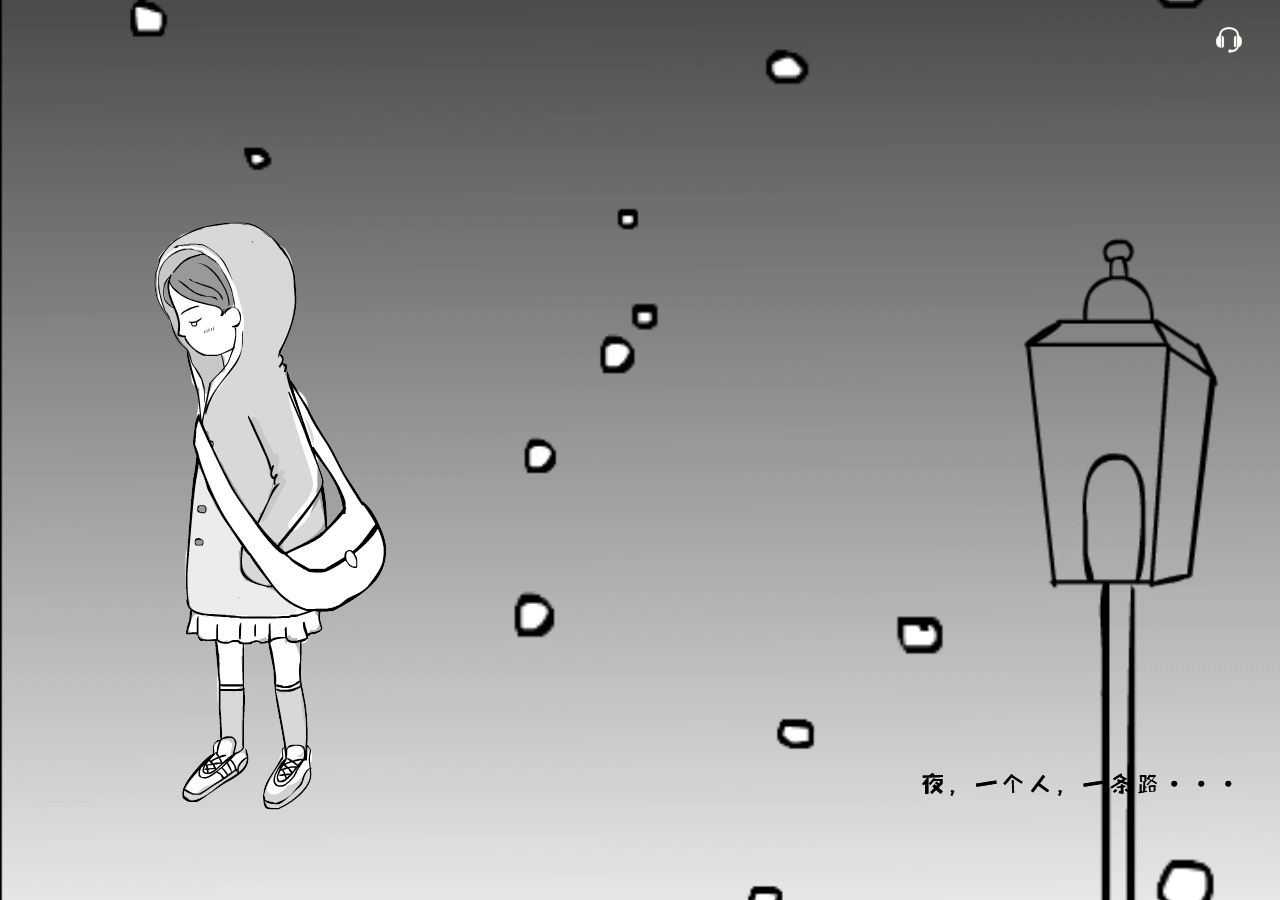
<file: index.html>
<!DOCTYPE html>
<html lang="en">
<head>
    <meta charset="UTF-8">
    <meta name="viewport" content="width=device-width, initial-scale=1.0, maximum-scale=1.0,minimum-scale=1.0, user-scalable=no" />
    <meta name="format-detection" content="telephone=no" />
    <meta name="screen-orientation" content="portrait">
    <meta name="x5-orientation" content="portrait">
    <title>海报</title>
    <link rel="stylesheet" href="css/swiper.min.css">
    <link rel="stylesheet" href="css/animate.min.css">
    <script type="text/javascript" src="js/swiper.min.js"></script>
    <script type="text/javascript" src="js/swiper.animate.min.js"></script>
    <link rel="stylesheet" href="css/index.css">
</head>

<body>
    <!--预加载-->
    <div id="loading-mask"></div>
    <div class="load4" id="loading">
        <div class="loader">Loading...</div>
    </div>
    <!--预加载-->
    <!--音乐-->
    <audio src="images/music.mp3" controls="controls" loop="loop" preload id="music1" autoplay="autoplay" hidden></audio>
    <div class="music-icon rotate"></div>
    <!--音乐-->
    <div class="swiper-container">
        <div class="swiper-wrapper">
            <div class="swiper-slide page1">
                <img src="images/snow1.png" class="ani page1-snow1 infinite" swiper-animate-effect="snowDown1" swiper-animate-delay="0.2s" swiper-animate-duration="3s" alt="">
                <img src="images/snow2.png" class="ani page1-snow2 infinite" swiper-animate-effect="snowDown1" swiper-animate-delay="0.5s" swiper-animate-duration="3.8s" alt="">
                <img src="images/snow3.png" class="ani page1-snow3 infinite" swiper-animate-effect="snowDown1" swiper-animate-delay="1.1s" swiper-animate-duration="4.8s" alt="">
                <img src="images/figure1.png" class="ani page1-man" swiper-animate-effect="fadeIn" swiper-animate-delay="0.6s" swiper-animate-duration="1.5s" alt="">
                <img src="images/page1-txt.png" class="ani page1-txt" swiper-animate-effect="fadeInRight" swiper-animate-delay="1.8s" swiper-animate-duration="1.2s" alt="">
            </div>
            <div class="swiper-slide page2">
                <img src="images/page2-bg2.png" class="page2-innerbg ani infinite" swiper-animate-effect="lightFlash" swiper-animate-delay="1.8s" swiper-animate-duration="0.5s" alt="">
                <img src="images/page2-green.png" class="page2-light1 ani infinite" alt="" swiper-animate-effect="lightFlash" swiper-animate-delay="1s" swiper-animate-duration="1s">
                <img src="images/page2-yellow.png" class="page2-light2 ani infinite" alt="" swiper-animate-effect="lightFlash" swiper-animate-delay="2s" swiper-animate-duration="1.5s">
                <img src="images/page2-light.png" class="page2-houselight ani" alt="" swiper-animate-effect="fadeIn" swiper-animate-delay="2s" swiper-animate-duration="1.8s">
                <img src="images/figure2.png" class="page2-man ani" alt="" swiper-animate-effect="fadeIn" swiper-animate-delay="0.8s" swiper-animate-duration="1.3s">
                <img src="images/page2-txt.png" class="page2-txt ani" swiper-animate-effect="fadeInUp" swiper-animate-delay="2s" swiper-animate-duration="1.2s" alt="">
            </div>
            <div class="swiper-slide page3">
                <img src="images/page3-state.png" class="ani page3-state" swiper-animate-effect="zoomIn" swiper-animate-duration="1.2s" swiper-animate-delay=".2s" />
                <img src="images/figure3.png" class="ani page3-man" swiper-animate-effect="fadeIn" swiper-animate-duration="1.8s" swiper-animate-delay="1.2s" />
                <img src="images/page3-txt.png" class="ani page3-txt" swiper-animate-effect="fadeInUp" swiper-animate-duration="3.5s" swiper-animate-delay="1s" />
            </div>
            <div class="swiper-slide page4">
                <img src="images/page4-yellow.png" class="page4-light ani infinite" alt="" swiper-animate-effect="lightFlash" swiper-animate-delay="2.2s" swiper-animate-duration="1.8s">
                <img src="images/page4-state.png" class="ani page4-state" swiper-animate-effect="zoomIn" swiper-animate-duration="0.7s" swiper-animate-delay="0.2s" />
                <img src="images/figure4.png" class="ani page4-man" swiper-animate-effect="fadeIn" swiper-animate-duration="1.2s" swiper-animate-delay="1.2s" />
                <img src="images/page4-txt.png" class="ani page4-txt" swiper-animate-effect="fadeInRight" swiper-animate-duration="1s" swiper-animate-delay="2.0s" />
                <img src="images/page4-flower.png" class="ani page4-flower1 infinite" swiper-animate-effect="flowerDown" swiper-animate-duration="3.7s" swiper-animate-delay="2.5s" />
                <img src="images/page4-flower.png" class="ani page4-flower2 infinite" swiper-animate-effect="flowerDown2" swiper-animate-duration="4.2s" swiper-animate-delay="2.5s" />
                <img src="images/page4-flower2.png" class="ani page4-flower3" swiper-animate-effect="zoomInUp" swiper-animate-duration="1.4s" swiper-animate-delay="3.6s" />
            </div>
            <div class="swiper-slide page5">
                <img src="images/figure5.png" class="page5-man ani" swiper-animate-effect="fadeIn" swiper-animate-delay="0.2s" swiper-animate-duration="1.5s" alt="">
                <img src="images/page5-txt.png" class="page5-txt ani" swiper-animate-effect="fadeInLeft" swiper-animate-delay="1.2s" swiper-animate-duration="2s" alt="">
                <img src="images/page5-time.png" class="page5-time ani" swiper-animate-effect="zoomIn" swiper-animate-delay="3s" swiper-animate-duration="2s" alt="">
            </div>
            <div class="swiper-slide page6">
                <img src="images/page6-light.png" class="page6-light ani" swiper-animate-effect="fadeIn" swiper-animate-delay="1.2s" swiper-animate-duration="1.5s" alt="">
                <img src="images/page6-desk.png" class="page6-desk ani" swiper-animate-effect="fadeInUp" swiper-animate-delay="0.2s" swiper-animate-duration="1s" alt="">
                <img src="images/figure6.png" class="page6-man ani" swiper-animate-effect="fadeIn" swiper-animate-delay="2s" swiper-animate-duration="1.5s" alt="">
                <img src="images/page6-circle.png" class="page6-circle ani" swiper-animate-effect="zoomIn" swiper-animate-delay="3s" swiper-animate-duration="0.4s" alt="">
                <img src="images/page6-txt.png" class="page6-txt ani" swiper-animate-effect="fadeInLeft" swiper-animate-delay="3.5s" swiper-animate-duration="0.6s" alt="">
            </div>
            <div class="swiper-slide page7">
                <img src="images/figure7.png" class="page7-man ani" swiper-animate-effect="fadeInUp" swiper-animate-delay=".2s" swiper-animate-duration="1.5s" alt="">
                <img src="images/page7-txt.png" class="page7-txt ani" swiper-animate-effect="fadeInDown" swiper-animate-delay="1.7s" swiper-animate-duration="1.3s" alt="">
            </div>
            <div class="swiper-slide page8">
                <div class="ani page8-bg" swiper-animate-effect="zoomin2" swiper-animate-duration="2s" swiper-animate-delay="2s"><img src="images/page8-bg.jpg" /></div>
                <img src="images/window1.png" class="window ani" swiper-animate-effect="zoomin2" swiper-animate-duration="2s" swiper-animate-delay="2s" />
                <div class="ani page8-bg2" swiper-animate-effect="zoomInDown" swiper-animate-duration="2s" swiper-animate-delay="4s"><img src="images/page9-bg.png" /></div>
                <img src="images/dianzan-btn.png" class="share-btn ani" swiper-animate-effect="zoomInUp" swiper-animate-duration="1.2s" swiper-animate-delay="5.6s" />
            </div>
        </div>
    </div>
    <!-- 分享弹窗 -->
    <div class="mask">
        <img src="images/mask.png" class="mask-img" alt="">
    </div>
    <script type="text/javascript" src="js/zepto.js"></script>
    <script type="text/javascript">
    function RootSize() {
        var docWidth = document.documentElement.clientWidth;
        var objHtml = document.getElementsByTagName("html")[0];
        if (docWidth > 720) {
            docWidth = 720;
        }
        objHtml.style.fontSize = docWidth / 7.2 + "px";
    };

    $(function() {
        //rem布局
        RootSize();
        //预加载
        $("#loading-mask").hide();
        $("#loading").hide();
        //播放/暂停音乐
        $(".music-icon").click(function() {
                var audio = document.getElementById('music1');
                if (audio !== null) {
                    if (audio.paused) {
                        audio.play();
                    } else {
                        audio.pause();
                    }
                }
                $(this).toggleClass("rotate");
                $(this).toggleClass("music-shift");
            })
            //滑屏
        var myswiper = new Swiper('.swiper-container', {
            direction: "vertical",
            onInit: function(swiper) {
                swiperAnimateCache(swiper);
                swiperAnimate(swiper);
            },
            onSlideChangeEnd: function(swiper) {
                swiperAnimate(swiper);
            }

        });

        //分享弹窗
        $(".share-btn").on("click", function() {
            $(".mask").show();
            $(".mask-img").addClass("maskzoomIn");
        });
        $(".mask").on("click", function() {
            $(".mask").hide();
            $(".mask-img").addClass("maskzoomIn");
        });
    });
    </script>
</body>

</html>
</file>
<file: css/index.css>
* {
    margin: 0;
    padding: 0;
}

img {
    display: block;
    width: 100%;
}

html,
body {
    height: 100%;
}

.swiper-container {
    width: 100%;
    height: 100%;
    background: #fff;
}

.swiper-slide {
    width: 100%;
    height: 100%;
}


/* 必备*/

.ani {
    position: absolute;
}

.static {
    position: static;
}


/* 分页中的小点 */

.swiper-pagination-bullet {
    width: 6px;
    height: 6px;
    background: #f00;
    opacity: .4;
}

.swiper-pagination-bullet-active {
    opacity: 1;
}


/*预加载*/

#loading-mask {
    width: 100%;
    height: 100%;
    background-color: rgba(0, 0, 0, .7);
    position: fixed;
    left: 0;
    top: 0;
    z-index: 100;
}

.load4 {
    top: 34%;
    position: absolute;
    left: 48%;
    z-index: 102;
}

.load4 .loader {
    font-size: 6%;
    margin: 5em auto;
    width: 1em;
    height: 1em;
    border-radius: 50%;
    position: relative;
    text-indent: -9999em;
    -webkit-animation: load4 1.3s infinite linear;
    animation: load4 1.3s infinite linear;
    -webkit-transform: translateZ(0);
    transform: translateZ(0);
}

@-webkit-keyframes load4 {
    0%,
    100% {
        box-shadow: 0em -3em 0em 0.2em #ffffff, 2em -2em 0 0em #ffffff, 3em 0em 0 -0.5em #ffffff, 2em 2em 0 -0.5em #ffffff, 0em 3em 0 -0.5em #ffffff, -2em 2em 0 -0.5em #ffffff, -3em 0em 0 -0.5em #ffffff, -2em -2em 0 0em #ffffff;
    }
    12.5% {
        box-shadow: 0em -3em 0em 0em #ffffff, 2em -2em 0 0.2em #ffffff, 3em 0em 0 0em #ffffff, 2em 2em 0 -0.5em #ffffff, 0em 3em 0 -0.5em #ffffff, -2em 2em 0 -0.5em #ffffff, -3em 0em 0 -0.5em #ffffff, -2em -2em 0 -0.5em #ffffff;
    }
    25% {
        box-shadow: 0em -3em 0em -0.5em #ffffff, 2em -2em 0 0em #ffffff, 3em 0em 0 0.2em #ffffff, 2em 2em 0 0em #ffffff, 0em 3em 0 -0.5em #ffffff, -2em 2em 0 -0.5em #ffffff, -3em 0em 0 -0.5em #ffffff, -2em -2em 0 -0.5em #ffffff;
    }
    37.5% {
        box-shadow: 0em -3em 0em -0.5em #ffffff, 2em -2em 0 -0.5em #ffffff, 3em 0em 0 0em #ffffff, 2em 2em 0 0.2em #ffffff, 0em 3em 0 0em #ffffff, -2em 2em 0 -0.5em #ffffff, -3em 0em 0 -0.5em #ffffff, -2em -2em 0 -0.5em #ffffff;
    }
    50% {
        box-shadow: 0em -3em 0em -0.5em #ffffff, 2em -2em 0 -0.5em #ffffff, 3em 0em 0 -0.5em #ffffff, 2em 2em 0 0em #ffffff, 0em 3em 0 0.2em #ffffff, -2em 2em 0 0em #ffffff, -3em 0em 0 -0.5em #ffffff, -2em -2em 0 -0.5em #ffffff;
    }
    62.5% {
        box-shadow: 0em -3em 0em -0.5em #ffffff, 2em -2em 0 -0.5em #ffffff, 3em 0em 0 -0.5em #ffffff, 2em 2em 0 -0.5em #ffffff, 0em 3em 0 0em #ffffff, -2em 2em 0 0.2em #ffffff, -3em 0em 0 0em #ffffff, -2em -2em 0 -0.5em #ffffff;
    }
    75% {
        box-shadow: 0em -3em 0em -0.5em #ffffff, 2em -2em 0 -0.5em #ffffff, 3em 0em 0 -0.5em #ffffff, 2em 2em 0 -0.5em #ffffff, 0em 3em 0 -0.5em #ffffff, -2em 2em 0 0em #ffffff, -3em 0em 0 0.2em #ffffff, -2em -2em 0 0em #ffffff;
    }
    87.5% {
        box-shadow: 0em -3em 0em 0em #ffffff, 2em -2em 0 -0.5em #ffffff, 3em 0em 0 -0.5em #ffffff, 2em 2em 0 -0.5em #ffffff, 0em 3em 0 -0.5em #ffffff, -2em 2em 0 0em #ffffff, -3em 0em 0 0em #ffffff, -2em -2em 0 0.2em #ffffff;
    }
}

@keyframes load4 {
    0%,
    100% {
        box-shadow: 0em -3em 0em 0.2em #ffffff, 2em -2em 0 0em #ffffff, 3em 0em 0 -0.5em #ffffff, 2em 2em 0 -0.5em #ffffff, 0em 3em 0 -0.5em #ffffff, -2em 2em 0 -0.5em #ffffff, -3em 0em 0 -0.5em #ffffff, -2em -2em 0 0em #ffffff;
    }
    12.5% {
        box-shadow: 0em -3em 0em 0em #ffffff, 2em -2em 0 0.2em #ffffff, 3em 0em 0 0em #ffffff, 2em 2em 0 -0.5em #ffffff, 0em 3em 0 -0.5em #ffffff, -2em 2em 0 -0.5em #ffffff, -3em 0em 0 -0.5em #ffffff, -2em -2em 0 -0.5em #ffffff;
    }
    25% {
        box-shadow: 0em -3em 0em -0.5em #ffffff, 2em -2em 0 0em #ffffff, 3em 0em 0 0.2em #ffffff, 2em 2em 0 0em #ffffff, 0em 3em 0 -0.5em #ffffff, -2em 2em 0 -0.5em #ffffff, -3em 0em 0 -0.5em #ffffff, -2em -2em 0 -0.5em #ffffff;
    }
    37.5% {
        box-shadow: 0em -3em 0em -0.5em #ffffff, 2em -2em 0 -0.5em #ffffff, 3em 0em 0 0em #ffffff, 2em 2em 0 0.2em #ffffff, 0em 3em 0 0em #ffffff, -2em 2em 0 -0.5em #ffffff, -3em 0em 0 -0.5em #ffffff, -2em -2em 0 -0.5em #ffffff;
    }
    50% {
        box-shadow: 0em -3em 0em -0.5em #ffffff, 2em -2em 0 -0.5em #ffffff, 3em 0em 0 -0.5em #ffffff, 2em 2em 0 0em #ffffff, 0em 3em 0 0.2em #ffffff, -2em 2em 0 0em #ffffff, -3em 0em 0 -0.5em #ffffff, -2em -2em 0 -0.5em #ffffff;
    }
    62.5% {
        box-shadow: 0em -3em 0em -0.5em #ffffff, 2em -2em 0 -0.5em #ffffff, 3em 0em 0 -0.5em #ffffff, 2em 2em 0 -0.5em #ffffff, 0em 3em 0 0em #ffffff, -2em 2em 0 0.2em #ffffff, -3em 0em 0 0em #ffffff, -2em -2em 0 -0.5em #ffffff;
    }
    75% {
        box-shadow: 0em -3em 0em -0.5em #ffffff, 2em -2em 0 -0.5em #ffffff, 3em 0em 0 -0.5em #ffffff, 2em 2em 0 -0.5em #ffffff, 0em 3em 0 -0.5em #ffffff, -2em 2em 0 0em #ffffff, -3em 0em 0 0.2em #ffffff, -2em -2em 0 0em #ffffff;
    }
    87.5% {
        box-shadow: 0em -3em 0em 0em #ffffff, 2em -2em 0 -0.5em #ffffff, 3em 0em 0 -0.5em #ffffff, 2em 2em 0 -0.5em #ffffff, 0em 3em 0 -0.5em #ffffff, -2em 2em 0 0em #ffffff, -3em 0em 0 0em #ffffff, -2em -2em 0 0.2em #ffffff;
    }
}


/*音乐*/

@-webkit-keyframes rotate {
    from {}
    to {
        -webkit-transform: scale(1.2);
    }
}

@keyframes rotate {
    from {}
    to {
        transform: scale(1.2);
    }
}

.music-icon {
    width: 26px;
    height: 26px;
    position: absolute;
    top: 3%;
    right: 3%;
    z-index: 10;
    background-image: url(../images/music.png);
    background-position: 0 0;
}

.music-shift {
    background-position: 0px -30px;
}

.rotate {
    animation: rotate 2s infinite linear;
    -webkit-animation: rotate 2s infinite linear;
}


/* 主体 */

.page1 {
    background: url(../images/page1-bg.png) top no-repeat;
    background-size: cover;
}

.page1-snow1 {
    width: 40%;
    top: -10%;
    left: 10%;
}

.page1-snow2 {
    width: 60%;
    top: 0%;
    left: 10%;
}

.page1-snow3 {
    width: 55%;
    top: -5%;
    left: 40%;
}

.snowDown1 {
    animation-name: sdown1;
    -webkit-animation-name: sdown1;
}

@-webkit-keyframes sdown1 {
    0% {
        opacity: 0
    }
    2% {
        opacity: 1;
    }
    100% {
        ttransform: translate3d(0, 30%, 0);
        opacity: 0;
    }
}

@keyframes sdown1 {
    0% {
        opacity: 0
    }
    2% {
        opacity: 1;
    }
    100% {
        transform: translate3d(0, 30%, 0);
        opacity: 0;
    }
}

.page1-man {
    width: 2.33rem;
    bottom: 10%;
    left: 1.54rem;
}

.page1-txt {
    width: 3.1rem;
    bottom: 1.04rem;
    right: 0.48rem;
}

.page2 {
    background: url(../images/page2-bg1.png) top no-repeat;
    background-size: cover;
}

.page2-light1 {
    width: 0.49rem;
    top: 4.65rem;
    left: 0.45rem;
}

.page2-light2 {
    width: 0.76rem;
    top: 3.85rem;
    left: 0.45rem;
}

.lightFlash {
    animation-name: lights;
    -webkit-animation-name: lights;
}

.page2-houselight {
    top: 0rem;
    left: 0.81rem;
    width: 4.94rem;
}

@-webkit-keyframes lights {
    0% {
        opacity: 0;
    }
    80% {
        opacity: 1;
    }
    100% {
        opacity: 0;
    }
}

@keyframes lights {
    0% {
        opacity: 0;
    }
    80% {
        opacity: 1;
    }
    100% {
        opacity: 0;
    }
}

.page2-man {
    width: 4.76rem;
    top: 3.78rem;
    right: 0.07rem;
}

.page2-txt {
    width: 2.63rem;
    bottom: 1rem;
    right: 5%;
}

.page3 {
    background: #f00 url(../images/page3-bg.png) top no-repeat;
    background-size: cover;
}

.page3-state {
    width: 5.23rem;
    bottom: 2.76rem;
    left: 0.9rem
}

.page3-man {
    width: 3.91rem;
    bottom: 4.08rem;
    left: 2.06rem
}

.page3-txt {
    width: 4.36rem;
    bottom: 1.2rem;
    right: 0.4rem;
}

.page4 {
    background: url(../images/page4-bg.png) top no-repeat;
    background-size: cover;
}

.page4-light {
    width: 3.61rem;
    top: 0.59rem;
    left: 1.4rem;
}

.page4-state {
    width: 7.2rem;
    bottom: 2.94rem;
}

.page4-man {
    width: 3.96rem;
    bottom: 3.81rem;
    left: 1.8rem;
}

.page4-txt {
    width: 1.96rem;
    bottom: 0.56rem;
    right: 0.36rem;
}

.page4-flower3 {
    width: 2.88rem;
    bottom: 1.40rem;
    left: 2.25rem;
}

.flowerDown {
    animation-name: flowerDown;
    -webkit-animation-name: flowerDown;
}

.flowerDown2 {
    animation-name: flowerDown2;
    -webkit-animation-name: flowerDown2;
}

@-webkit-keyframes flowerDown {
    from {
        opacity: 0;
    }
    20% {
        opacity: 1;
    }
    to {
        transform: translate(0, 60%);
        -webkit-transform: translate(0, 60%);
        opacity: 0;
    }
}

@keyframes flowerDown {
    from {
        opacity: 0;
    }
    20% {
        opacity: 1;
    }
    to {
        transform: translate(0, 60%);
        -webkit-transform: translate(0, 60%);
        opacity: 0;
    }
}

@-webkit-keyframes flowerDown2 {
    from {
        opacity: 0;
    }
    20% {
        opacity: 1;
    }
    to {
        transform: translate(0, 60%);
        -webkit-transform: translate(0, 60%);
        opacity: 0;
    }
}

@keyframes flowerDown2 {
    from {
        opacity: 0;
    }
    20% {
        opacity: 1;
    }
    to {
        transform: translate(0, 80%);
        -webkit-transform: translate(0, 80%);
        opacity: 0;
    }
}

.page4-flower1 {
    width: 70%;
    left: 15%;
}

.page4-flower2 {
    width: 80%;
    left: 10%;
}

.page5 {
    background: #fff url(../images/page5-bg.png) top center no-repeat;
    background-size: cover;
}

.page5-man {
    width: 7.2rem;
    bottom: 1.58rem;
}

.page5-txt {
    width: 2.92rem;
    top: 0.76rem;
    left: 0.56rem;
}

.page5-time {
    width: 1.57rem;
    top: 1.5rem;
    right: 1.43rem;
}

.page6 {
    background: #fefdeb url(../images/page6-bg.jpg) top center no-repeat;
    background-size: cover;
}

.page6-light {
    width: 100%;
}

.page6-desk {
    width: 100%;
    bottom: 0;
}

.page6-man {
    width: 5.67rem;
    bottom: 4.69rem;
    left: 0.28rem;
}

.page6-circle {
    width: 0.43rem;
    bottom: 7.44rem;
    left: 2.44rem;
}

.page6-txt {
    width: 2.94rem;
    top: 1.8rem;
    left: 0.74rem;
}

.page7 {
    background: #fff url(../images/page5-bg.png) top center no-repeat;
    background-size: cover;
}

.page7-man {
    width: 100%;
    bottom: 3.21rem;
}

.page7-txt {
    width: 2.12rem;
    top: 10%;
    left: 0.64rem;
    top: 1.5rem;
}

.page8 {
    background: #fde6b0;
}

@-webkit-keyframes zoom {
    from {}
    to {
        -webkit-transform: scale(1.2);
    }
}

@keyframes zoom {
    from {}
    to {
        transform: scale(1.2);
    }
}

@-webkit-keyframes zoomin2 {
    from {}
    to {
        -webkit-transform: scale(2.2);
        -webkit-transform-origin: top left;
    }
}

@keyframes zoomin2 {
    from {}
    to {
        transform: scale(2.2);
        transform-origin: top left;
    }
}

.zoomin2 {
    animation-name: zoomin2;
    -webkit-animation-name: zoomin2;
}

.page8-bg2 {
    z-index: 1;
    width: 100%;
}

.window {
    width: 35%;
    left: 10%;
    top: 15%;
}

.share-btn {
    width: 40%;
    left: 30%;
    bottom: 20%;
    z-index: 2;
}

.zan-btn {
    width: 2.72rem;
    bottom: 0;
    left: 0%;
    bottom: 0.42rem;
    -webkit-animation: zoom 1.6s linear infinite alternate;
    -o-animation: zoom 1.6s linear infinite alternate;
    animation: zoom 1.6s linear infinite alternate;
}

.mask {
    width: 100%;
    height: 100%;
    position: absolute;
    top: 0;
    left: 0;
    background: rgba(0, 0, 0, .65);
    z-index: 10;
    display: none;
}

.mask-img {
    width: 70%;
    margin: 10px 0 0 25%;
    opacity: 0;
}

.maskzoomIn {
    -webkit-animation: maskZoom 2s .1s forwards;
    animation: maskZoom 2s .1s forwards;
}

@-webkit-keyframes maskZoom {
    0% {
        opacity: 0;
        -webkit-transform: scale3d(.1, .1, .1) translate3d(0, -1000px, 0);
        -webkit-animation-timing-function: cubic-bezier(0.550, 0.055, 0.675, 0.190);
    }
    60% {
        opacity: 1;
        -webkit-transform: scale3d(.475, .475, .475) translate3d(0, 60px, 0);
        -webkit-animation-timing-function: cubic-bezier(0.175, 0.885, 0.320, 1);
    }
    100% {
        opacity: 1;
    }
}

@keyframes maskZoom {
    0% {
        opacity: 0;
        transform: scale3d(.1, .1, .1) translate3d(0, -1000px, 0);
        animation-timing-function: cubic-bezier(0.550, 0.055, 0.675, 0.190);
    }
    60% {
        opacity: 1;
        transform: scale3d(.475, .475, .475) translate3d(0, 60px, 0);
        animation-timing-function: cubic-bezier(0.175, 0.885, 0.320, 1);
    }
    100% {
        opacity: 1;
    }
}

.page2-innerbg {
    top: 0;
    left: 0;
    width: 100%;
    height: 100%;
}


/* 自定义动画 */

.diy {
    width: 100px;
    height: 100px;
    border-radius: 50px;
    background-color: #00f;
    left: 40%;
    top: 30%;
}

.diyname {
    animation-name: color1;
    -webkit-animation-name: color1;
}

@keyframes color1 {
    from {
        transform: translate(-120%, -100%);
        opacity: 0;
    }
    to {
        opacity: 1;
    }
}

@-webkit-keyframes color1 {
    from {
        -webkit-transform: translate(-120%, -100%);
        opacity: 0;
    }
    to {
        opacity: 1;
    }
}
</file>
